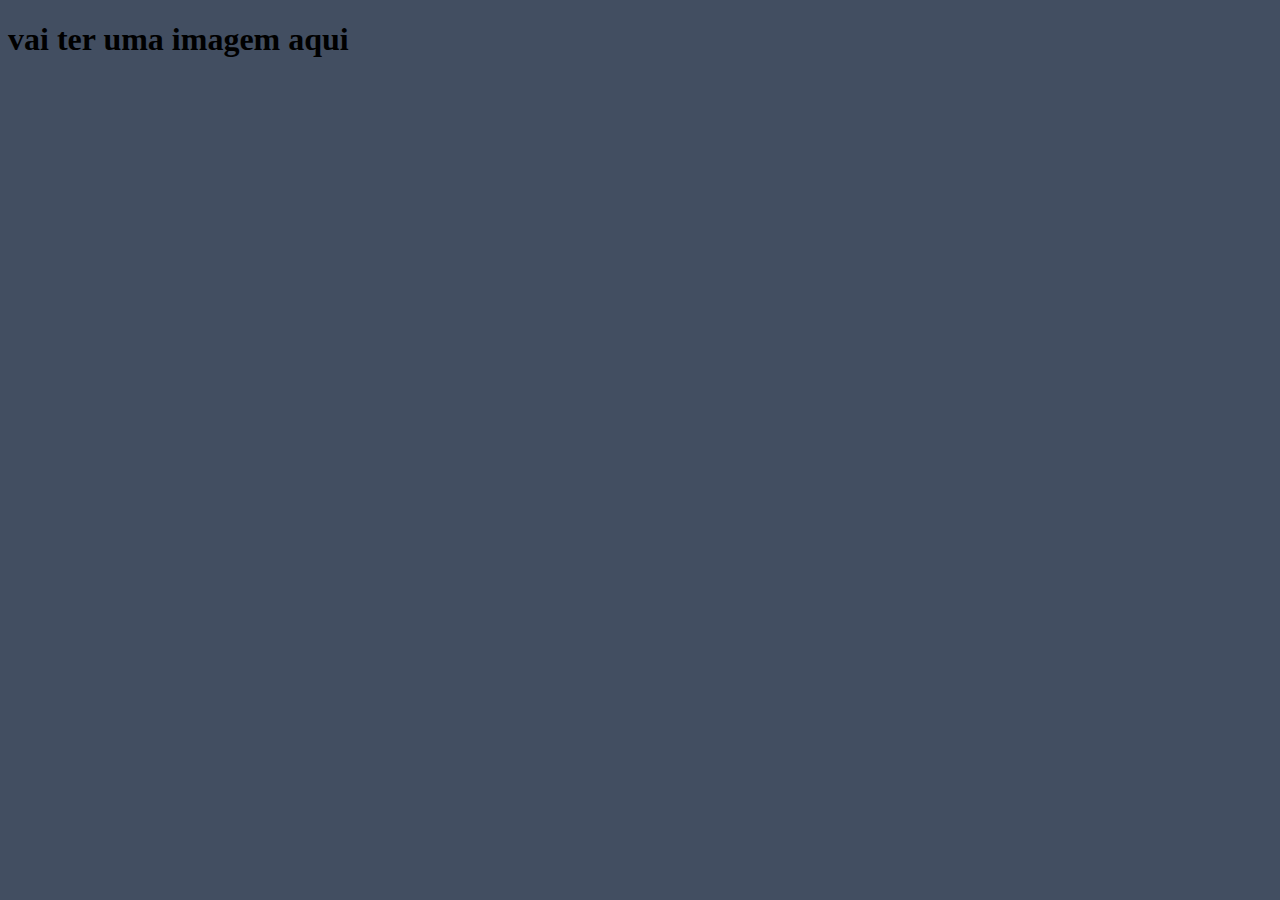
<file: siteescola/index.html>
<!DOCTYPE html>
<html lang="en">
<head>
    <link rel="stylesheet" href="style.css">
    <meta charset="UTF-8">
    <meta http-equiv="X-UA-Compatible" content="IE=edge">
    <meta name="viewport" content="width=device-width, initial-scale=1.0">
    <title>Document</title>
</head>
<body>
    <h1>vai ter uma imagem aqui</h1>
</body>
</html>
</file>
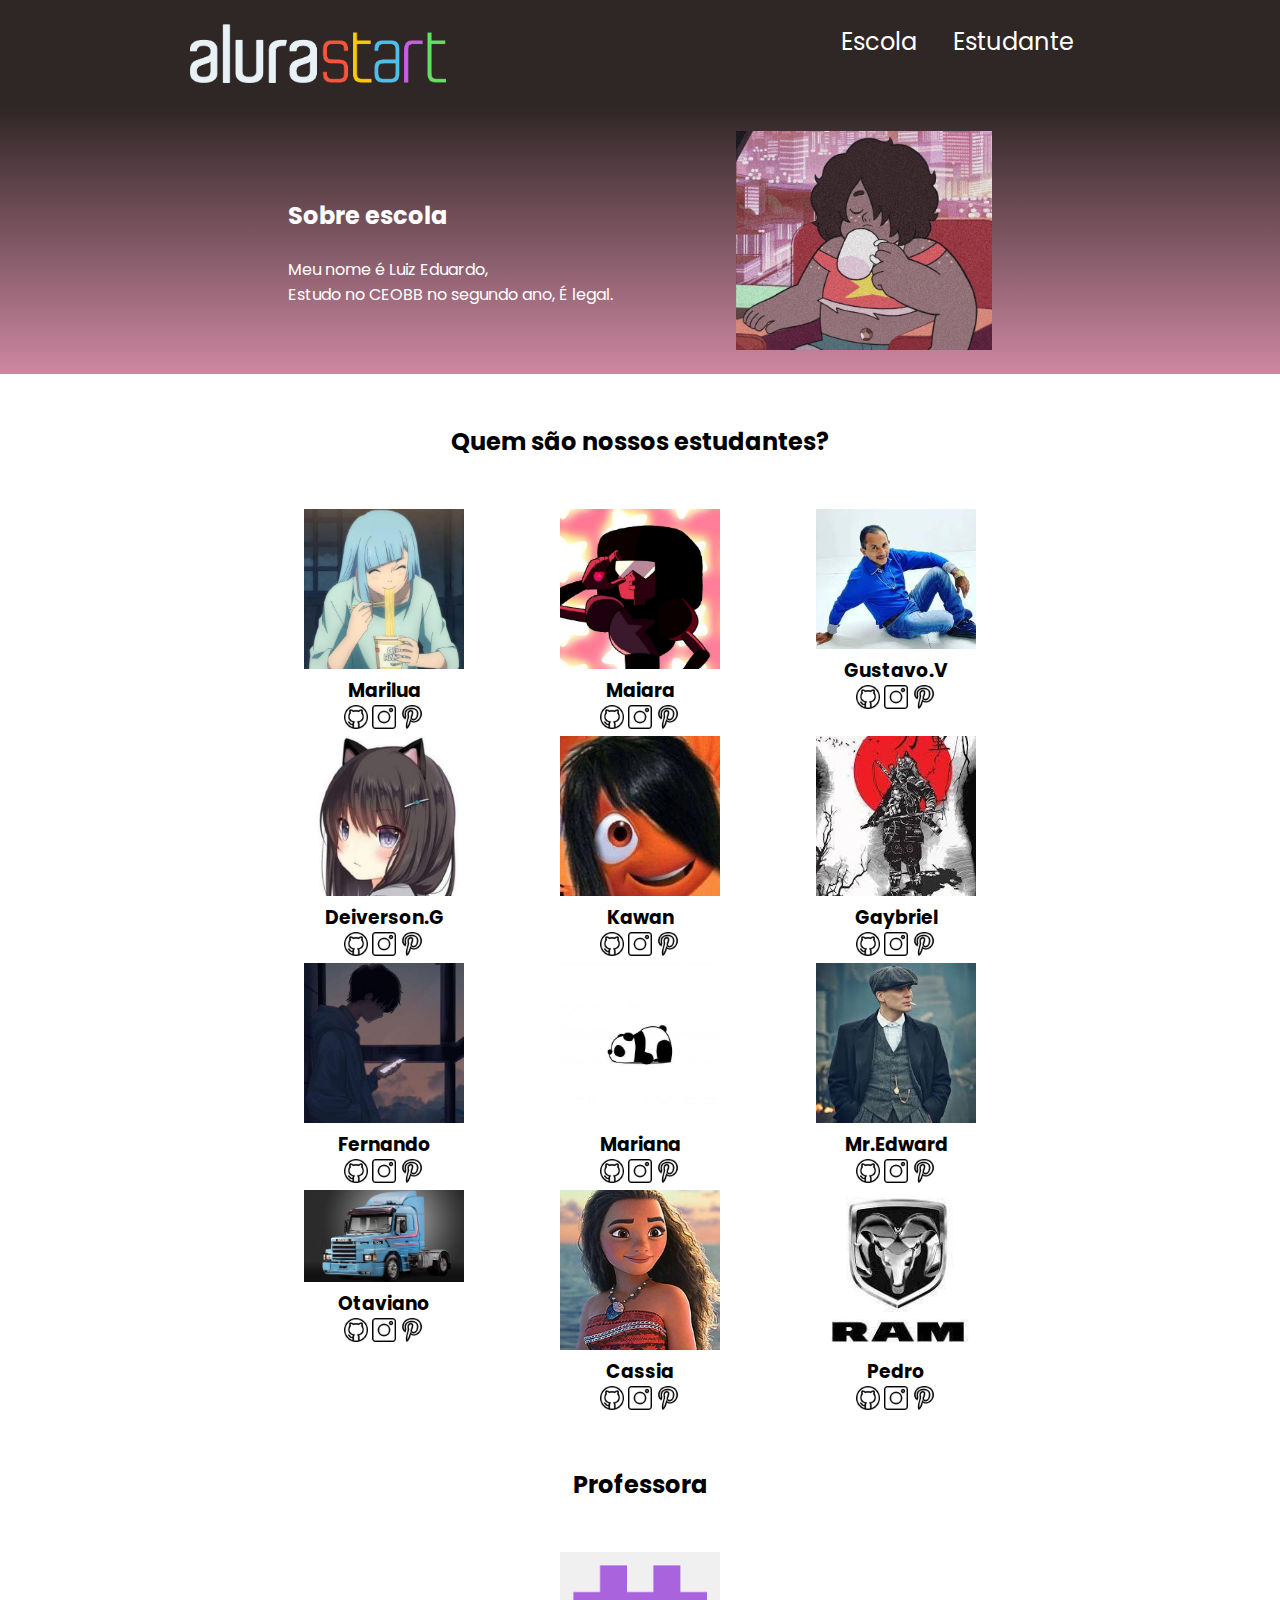
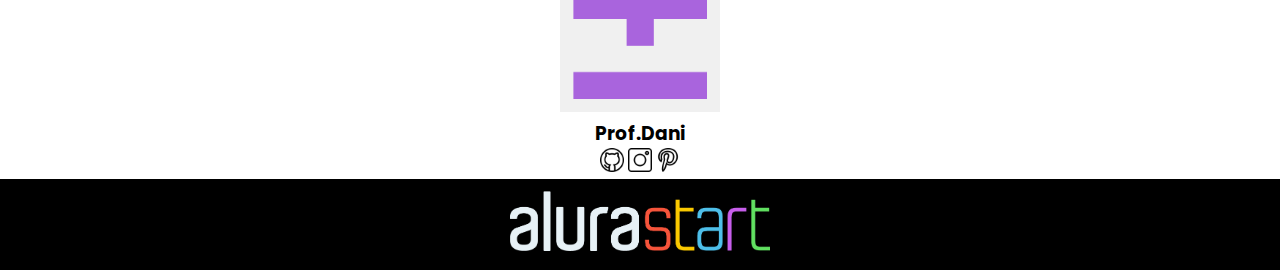
<file: siteescoladiferenciado/index.html>
<!DOCTYPE html>
<html lang="en">
<head>
    <link rel="stylesheet" href="style.css">
    <meta charset="UTF-8">
    <meta http-equiv="X-UA-Compatible" content="IE=edge">
    <meta name="viewport" content="width=device-width, initial-scale=1.0">
    <title>Document</title>
    <link rel="preconnect" href="https://fonts.googleapis.com">
<link rel="preconnect" href="https://fonts.gstatic.com" crossorigin>
<link href="https://fonts.googleapis.com/css2?family=Poppins:wght@200;400;700&display=swap" rel="stylesheet">

</head>
<body>
    <header class="cabeçalho">
    <img class="cabeçalho-imagem"src="alurastart logo.png" alt="logo da alura start">
    <ul class="cabeçalho lista">
        <li class="cabeçalho-lista-item">Escola</li>
        <li class="cabeçalho-lista-item">Estudante </li>
    </header>
    <section class="escola">
        <div class="escola-div-conteudo">
            <h2 class="escola-titulo">Sobre escola</h2>
            <p class="escola-texto-um">Meu nome é Luiz Eduardo,</p>
            <p class="escola-texto-dois">Estudo no CEOBB no segundo ano, É  legal.</p>
        </div>
        <img class="escola-imagem" src="fumequartz.png" alt="cafezinho">
    </section>
    <section class="estudante">
    <h2 class="estudantes-titulo">Quem são nossos estudantes?</h2>
    <div class="estudante-todos">
        <span></span>
    <div class="estudante-div">
     <img class="estudante-imagem" src="Marry-jones.jpeg" alt="foto da maria Jones">
     <h3 class="estudante-nome">Marilua</h3>
    <a href="https://github.com/Maluliz150/maluliz"> <img class="estudante-icon" src="github.png" alt="github"></a>
     <img class="estudante-icon" src="instagram.png" alt="insta">
     <img class="estudante-icon" src="pinterest.png" alt="desenho">
    </div>
    <div class="estudante-div">
        <img class="estudante-imagem" src="Magnara.jpeg" alt="foto da maria Jones">
        <h3 class="estudante-nome">Maiara</h3>
       <a href="https://github.com/maiaracaroline"> <img class="estudante-icon" src="github.png" alt="github"></a>
        <img class="estudante-icon" src="instagram.png" alt="insta">
        <img class="estudante-icon" src="pinterest.png" alt="desenho">
       </div>
       <div class="estudante-div">
        <img class="estudante-imagem" src="Manel.jpeg" alt="foto do gustavo">
        <h3 class="estudante-nome">Gustavo.V</h3>
       <a href="https://github.com/ghuramosv"><img class="estudante-icon" src="github.png" alt="github"></a> 
        <img class="estudante-icon" src="instagram.png" alt="insta">
        <img class="estudante-icon" src="pinterest.png" alt="desenho">
       </div>
       <span></span>
       <span></span>
       <div class="estudante-div">
        <img class="estudante-imagem" src="viado.jpeg" alt="foto do muito gay">
        <h3 class="estudante-nome">Deiverson.G</h3>
        <a href="https://github.com/alunoa7"><img class="estudante-icon" src="github.png" alt="github"></a>
        <img class="estudante-icon" src="instagram.png" alt="insta">
        <img class="estudante-icon" src="pinterest.png" alt="desenho">
       </div>
       <div class="estudante-div">
        <img class="estudante-imagem" src="kawan.jpeg" alt="foto do kawan">
        <h3 class="estudante-nome">Kawan</h3>
        <a href="https://github.com/kawanx32"><img class="estudante-icon" src="github.png" alt="github"></a>
        <img class="estudante-icon" src="instagram.png" alt="insta">
        <img class="estudante-icon" src="pinterest.png" alt="desenho">
       </div>
       <div class="estudante-div">
        <img class="estudante-imagem" src="Samuray.jpeg" alt="foto do gabriel">
        <h3 class="estudante-nome">Gaybriel</h3>
        <a href="https://github.com/Samuray8090sn"><img class="estudante-icon" src="github.png" alt="github"></a>
        <img class="estudante-icon" src="instagram.png" alt="insta">
        <img class="estudante-icon" src="pinterest.png" alt="desenho">
       </div>
       <span></span>
       <span></span>
       <div class="estudante-div">
        <img class="estudante-imagem" src="LIMA.jpeg" alt="foto do FERNANDO">
        <h3 class="estudante-nome">Fernando</h3>
        <a href="https://github.com/limabrZ"><img class="estudante-icon" src="github.png" alt="github"></a>
        <img class="estudante-icon" src="instagram.png" alt="insta">
        <img class="estudante-icon" src="pinterest.png" alt="desenho">
       </div>
       <div class="estudante-div">
        <img class="estudante-imagem" src="mariana.jpeg" alt="foto da mariana">
        <h3 class="estudante-nome">Mariana</h3>
        <a href="https://github.com/jikooker"><img class="estudante-icon" src="github.png" alt="github"></a>
        <img class="estudante-icon" src="instagram.png" alt="insta">
        <img class="estudante-icon" src="pinterest.png" alt="desenho">
       </div>
       <div class="estudante-div">
        <img class="estudante-imagem" src="shelshel.jpeg" alt="foto do Edward">
        <h3 class="estudante-nome">Mr.Edward</h3>
        <a href="https://github.com/EduardoMaass325713"><img class="estudante-icon" src="github.png" alt="github"></a>
        <img class="estudante-icon" src="instagram.png" alt="insta">
        <img class="estudante-icon" src="pinterest.png" alt="desenho">
       </div>
       <span></span>
       <span></span>
       <div class="estudante-div">
        <img class="estudante-imagem" src="Scania.jpg" alt="foto do otavio">
        <h3 class="estudante-nome">Otaviano</h3>
        <a href="https://github.com/otaviojuninzkx"><img class="estudante-icon" src="github.png" alt="github"></a>
        <img class="estudante-icon" src="instagram.png" alt="insta">
        <img class="estudante-icon" src="pinterest.png" alt="desenho">
       </div>
       <div class="estudante-div">
        <img class="estudante-imagem" src="cassia.jpeg" alt="foto da cassia">
        <h3 class="estudante-nome">Cassia</h3>
        <a href="https://github.com/cassiakawane"><img class="estudante-icon" src="github.png" alt="github"></a>
        <img class="estudante-icon" src="instagram.png" alt="insta">
        <img class="estudante-icon" src="pinterest.png" alt="desenho">
       </div>
       <div class="estudante-div">
        <img class="estudante-imagem" src="pedro.jpeg" alt="foto do Pedro">
        <h3 class="estudante-nome">Pedro</h3>
        <a href="https://github.com/pedrovinicius013"><img class="estudante-icon" src="github.png" alt="github"></a>
        <img class="estudante-icon" src="instagram.png" alt="insta">
        <img class="estudante-icon" src="pinterest.png" alt="desenho">
       </div>
    </div>
    <section class="estudante">
        <h2 class="estudantes-titulo">Professora</h2>
        <div class="estudante-div">
            <img class="estudante-imagem" src="Dani.png" alt="foto da professora">
            <h3 class="estudante-nome">Prof.Dani</h3>
           <a href="https://github.com/danifarago"> <img class="estudante-icon" src="github.png" alt="github"></a>
            <img class="estudante-icon" src="instagram.png" alt="insta">
            <img class="estudante-icon" src="pinterest.png" alt="desenho">
           </div>
    </section>
    <footer class="rodapé">
     <img class="rodape-img" src="alurastart logo.png" alt="logo do alura">
    </footer>
</body>
</html>
</file>
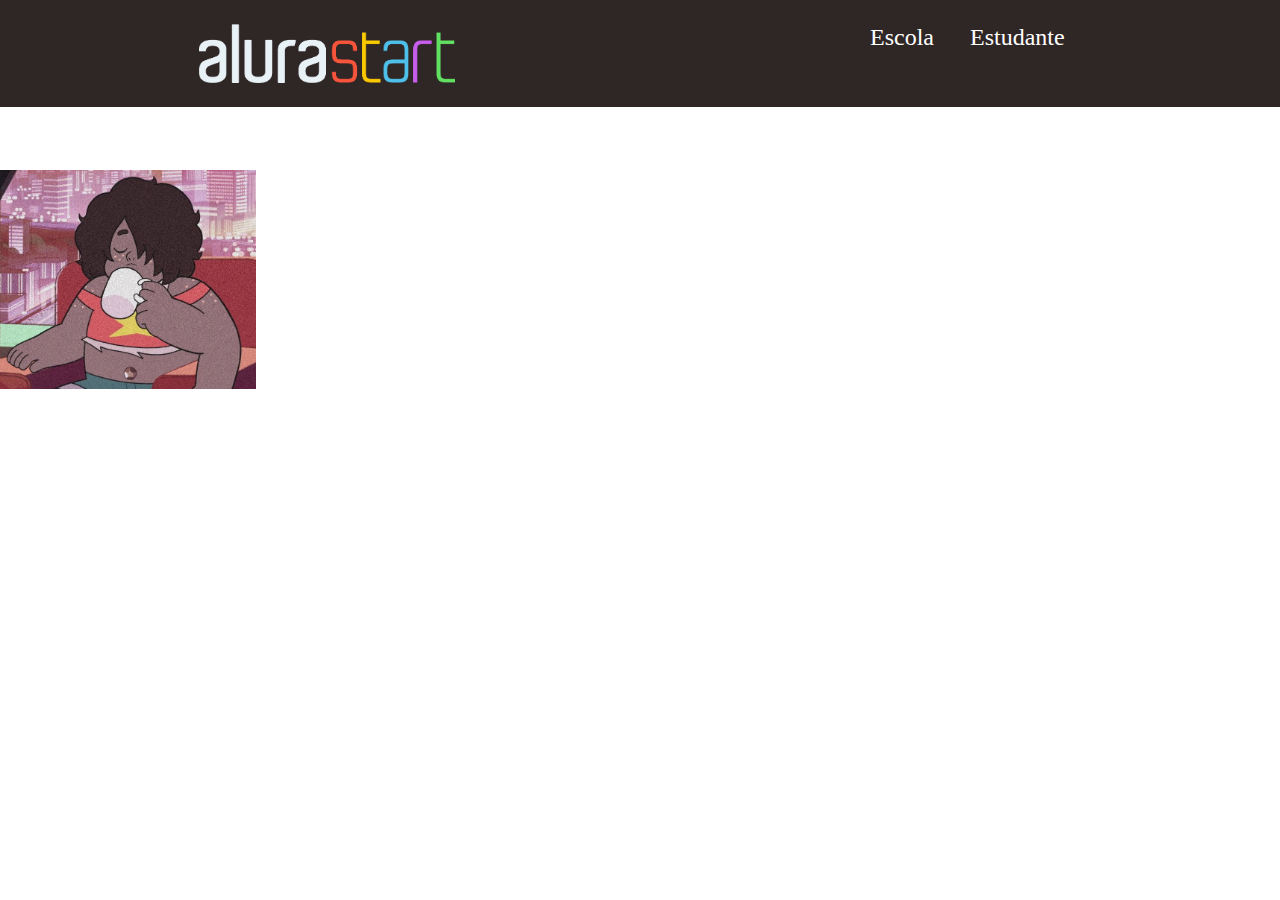
<file: siteescola-diferenciado/siteescoladiferenciado/index.html>
<!DOCTYPE html>
<html lang="en">
<head>
    <link rel="stylesheet" href="style.css">
    <meta charset="UTF-8">
    <meta http-equiv="X-UA-Compatible" content="IE=edge">
    <meta name="viewport" content="width=device-width, initial-scale=1.0">
    <title>Document</title>
</head>
<body>
    <header class="cabeçalho">
    <img class="cabeçalho-imagem"src="alurastart logo.png" alt="logo da alura start">
    <ul class="cabeçalho lista">
        <li class="cabeçalho-lista-item">Escola</li>
        <li class="cabeçalho-lista-item">Estudante </li>
    </header>
    <section class="escola">
        <div class="escola-div-conteudo">
            <h2 class="escola-titulo">Sobre escola</h2>
            <p class="escola-texto-um">Meu nome é Luiz Eduardo,</p>
            <p class="escola-texto-dois">Estudo no CEOBB no segundo ano, É  legal.</p>
        </div>
        <img class="escola-imagem" src="fumequartz.png" alt="cafezinho">
    </section>
</body>
</html>
</file>
<file: siteescola/style.css>
body{
    background-color: #424E61;
}
</file>
<file: siteescoladiferenciado/style.css>
*{
    margin: 0;
    padding: 0;
}
body{
    font-family: 'Poppins', sans-serif;
}
header{
    background-color: #2F2626;
    color:white;
    display: flex;
    justify-content: space-around;
    padding: 24px 0;
}


.cabeçalho-imagem{
    width: 20%;
}
.cabeçalho-lista-item{
    display:inline-block;
    margin: 0 16px;
    font-size: 24px;
}
.escola-imagem{
    width: 20%;
}
.escola{
    background-image: linear-gradient(#2F2626,#CD88A1);
    color: white;
    display: flex;
    justify-content: center;
    align-items:center;
    padding: 24px 0;
}
.escola-div-conteudo{
    width:35%;
}
.escola-titulo{
    padding:24px 0;
}
.estudante-imagem{
    width: 160px;
}
.estudante-icon{
   width: 24px;

}
.estudante-div{
    text-align: center;
}
.estudantes-titulo{
    text-align: center;
    padding: 50px 0;
}
.estudante-todos{
    display: grid;
    grid-template-columns: 20% 20% 20% 20% 20%;
}
.rodapé{
    background-color: black;
    text-align: center;
}
.rodape-img{
    height: 60px;
    padding: 12px 0;
}
</file>
<file: siteescola-diferenciado/siteescoladiferenciado/style.css>
*{
    margin: 0;
    padding: 0;
}
header{
    background-color: #2F2626;
    color:white;
    display: flex;
    justify-content: space-around;
    padding: 24px 0;
}


.cabeçalho-imagem{
    width: 20%;
}
.cabeçalho-lista-item{
    display:inline-block;
    margin: 0 16px;
    font-size: 24px;
}
.escola-imagem{
    width: 20%;
}
.escola{
    background-image: -moz-linear-gradient(#2F2626,#CD88A1);
    color: white;
}
</file>
